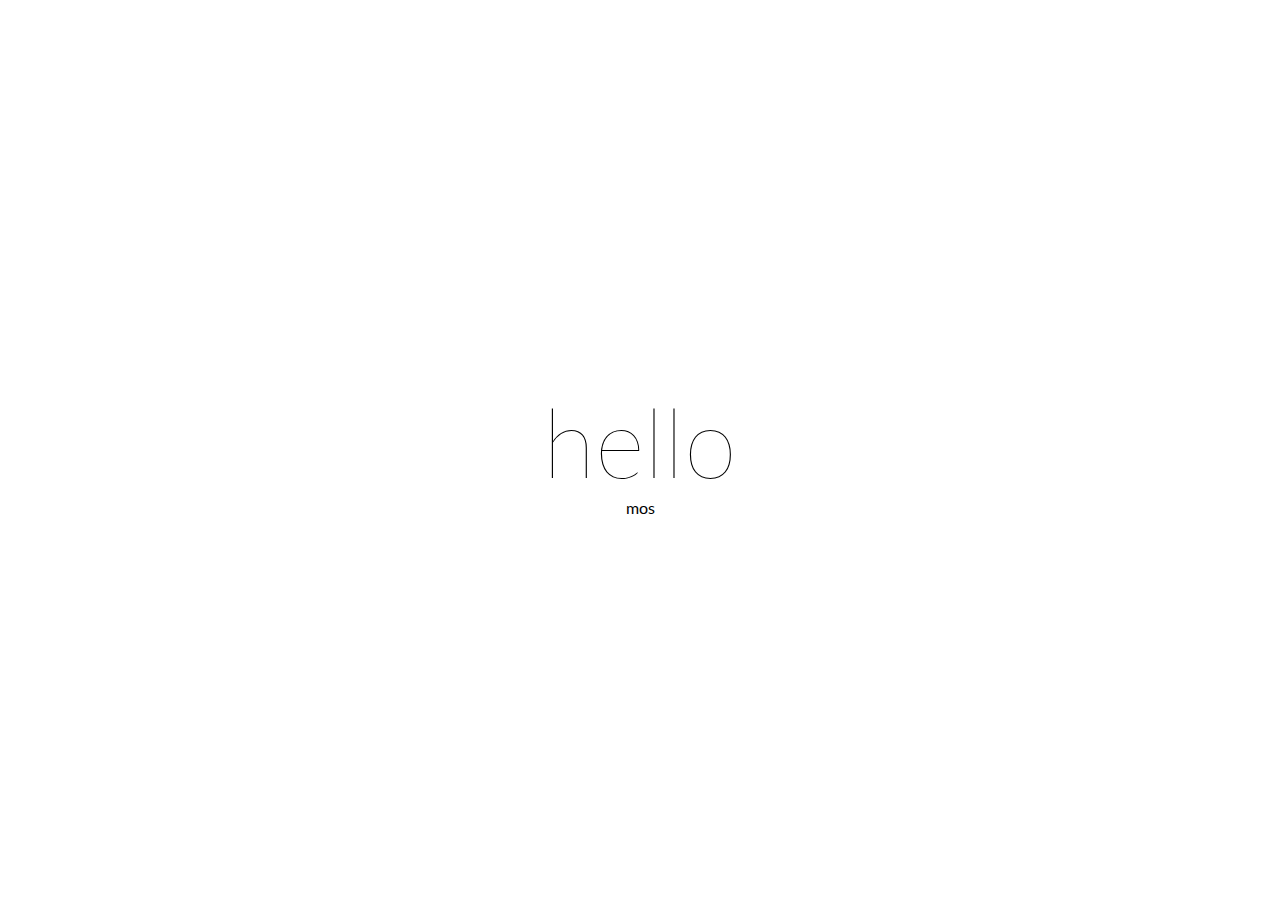
<file: runtime/cache/cache_index.html>
<!DOCTYPE html>
<html>
    <head>
        <title>mos</title>

        <link href="https://fonts.googleapis.com/css?family=Lato:100" rel="stylesheet" type="text/css">

        <style>
            html, body {
                height: 100%;
            }

            body {
                margin: 0;
                padding: 0;
                width: 100%;
                display: table;
                font-weight: 100;
                font-family: 'Lato';
            }

            .container {
                text-align: center;
                display: table-cell;
                vertical-align: middle;
            }

            .content {
                text-align: center;
                display: inline-block;
            }

            .title {
                font-size: 96px;
            }
            .line {
            	color: black;
            }
        </style>
    </head>
    <body>
        <div class="container">
            <div class="content">
                <div class="title">hello</div>
                <span class="line"><b>mos</b></span>
                <!-- <h1>mos </h1> -->
            </div>
        </div>
    </body>
</html>
</file>
